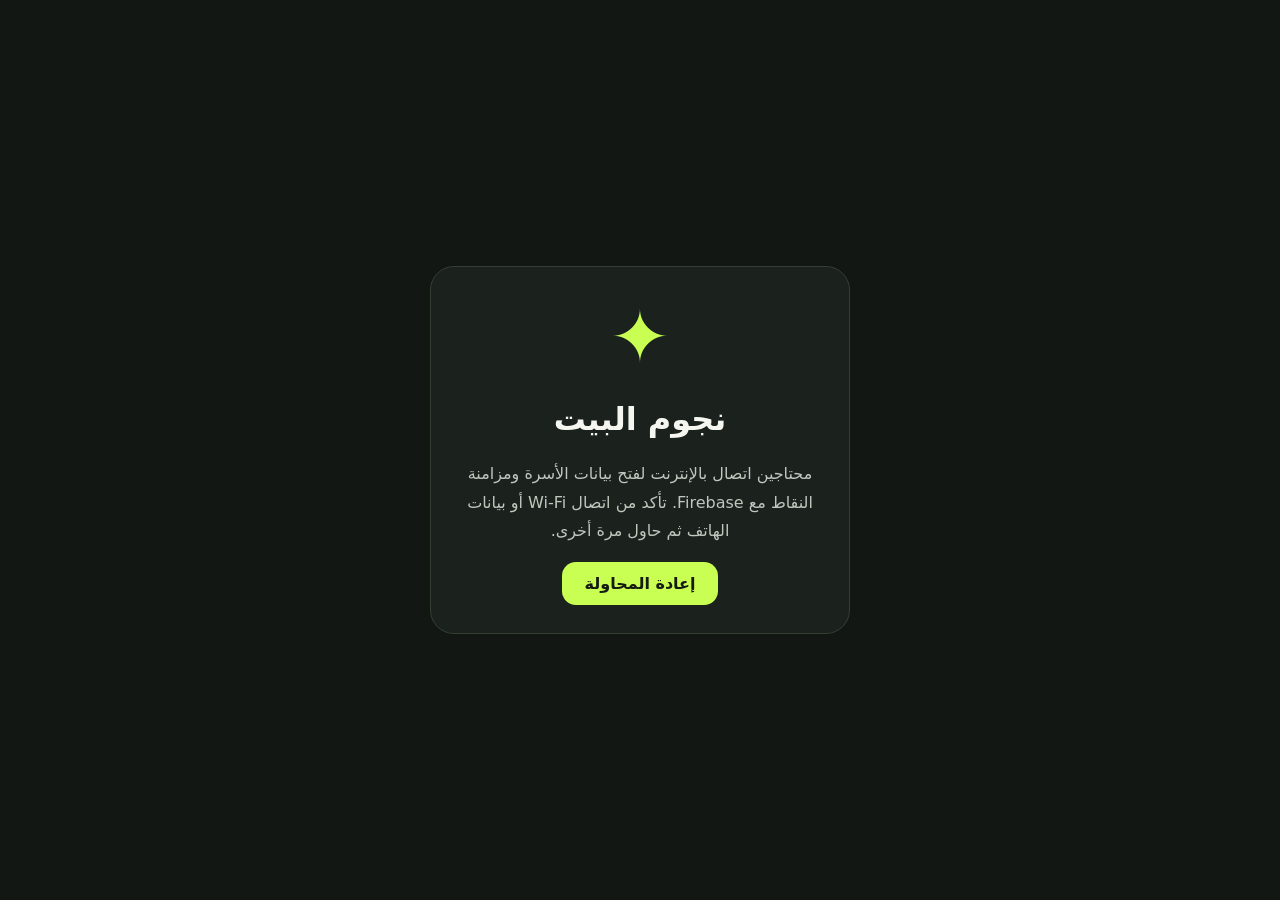
<file: offline.html>
<!doctype html><html lang="ar" dir="rtl"><head><meta charset="utf-8"><meta name="viewport" content="width=device-width,initial-scale=1"><meta name="theme-color" content="#121714"><title>نجوم البيت — الاتصال بالإنترنت</title><style>*{box-sizing:border-box}body{font:16px system-ui,Tahoma,sans-serif;background:#121714;color:#f5f6ef;display:grid;place-items:center;min-height:100dvh;margin:0;padding:22px}.card{border:1px solid #333f32;background:#1b211d;border-radius:24px;max-width:420px;padding:28px;width:100%;text-align:center}.mark{font-size:72px;color:#c9ff53}p{line-height:1.8;color:#bec8bd}button{font:inherit;border:0;background:#c9ff53;color:#151b12;border-radius:14px;padding:12px 22px;font-weight:800;cursor:pointer}</style></head><body><div class="card"><div class="mark">✦</div><h1>نجوم البيت</h1><p>محتاجين اتصال بالإنترنت لفتح بيانات الأسرة ومزامنة النقاط مع Firebase. تأكد من اتصال Wi-Fi أو بيانات الهاتف ثم حاول مرة أخرى.</p><button onclick="location.reload()">إعادة المحاولة</button></div></body></html>
</file>
